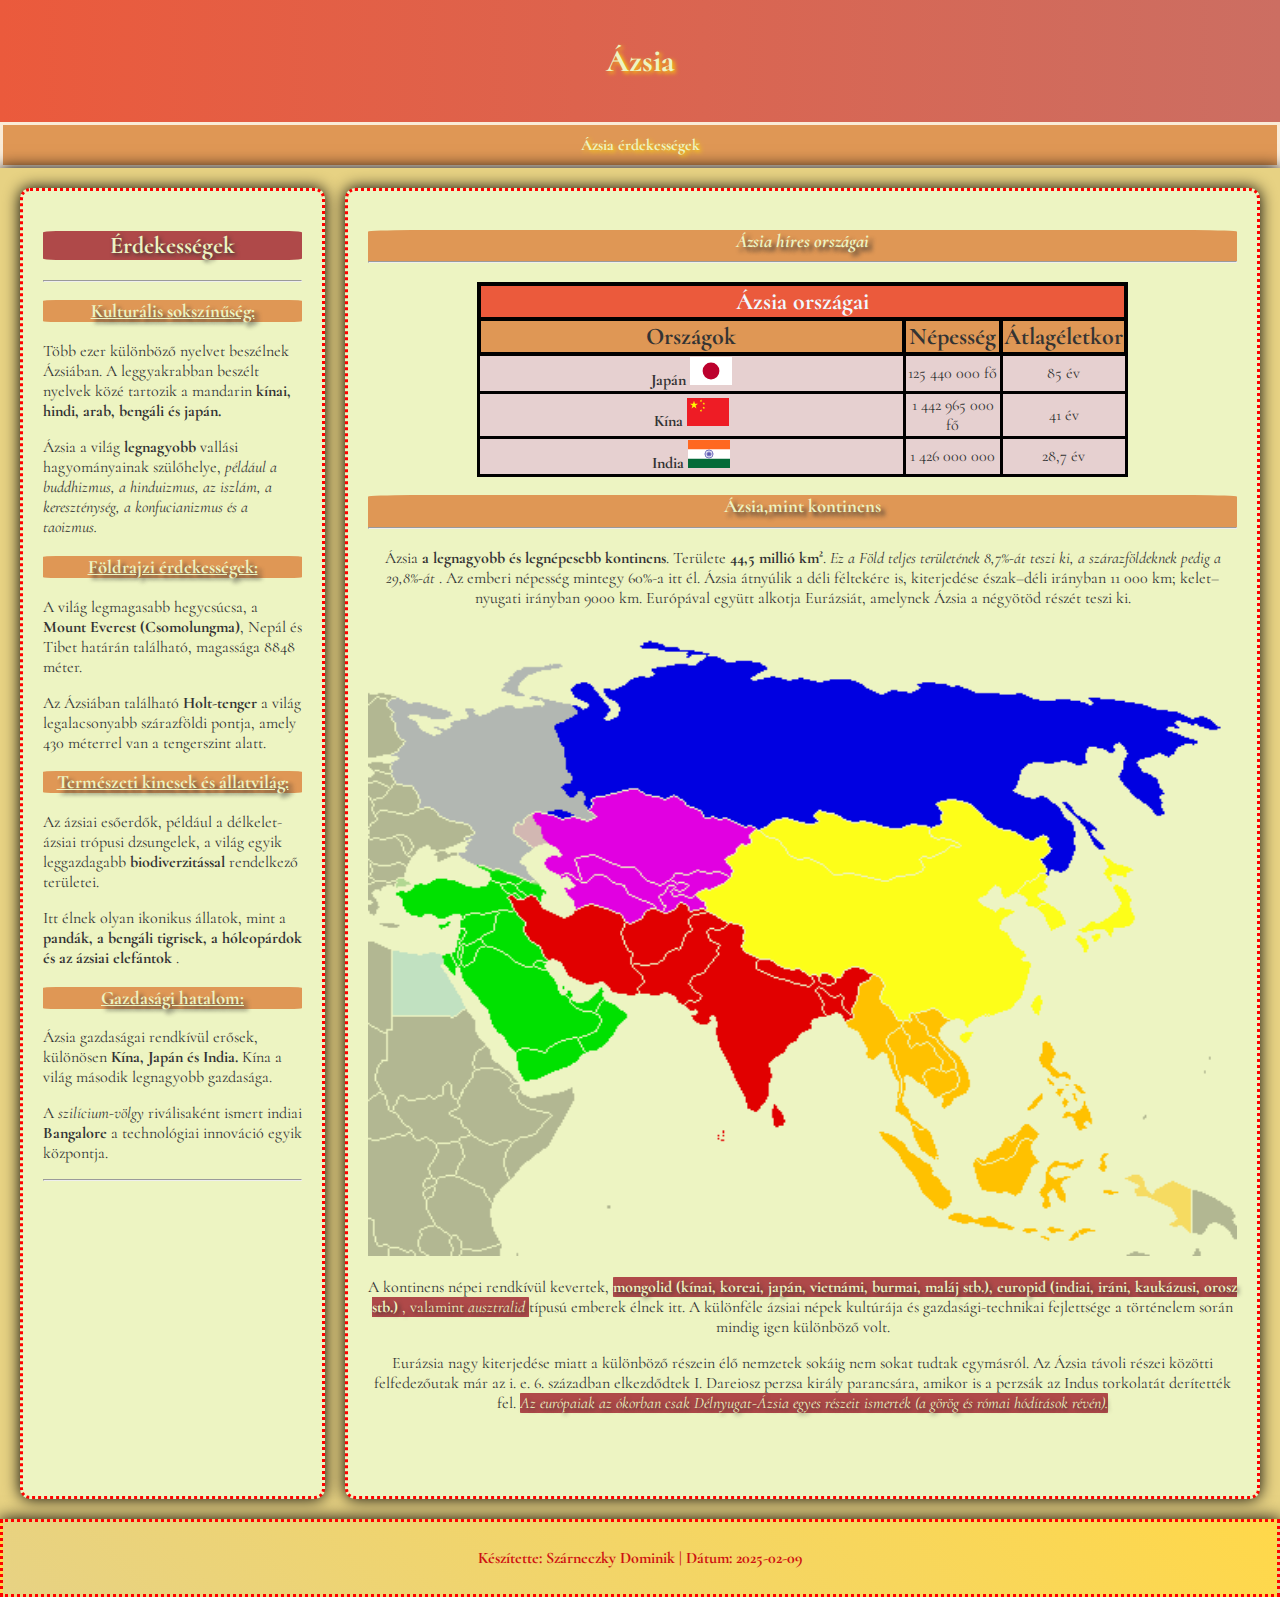
<file: index.html>
<!DOCTYPE html>
<html lang="hu">

<head>
    <meta charset="UTF-8">
    <meta name="viewport" content="width=device-width, initial-scale=1.0">
    <title>Ázsia ismertetése</title>
    <link href="https://fonts.googleapis.com/css2?family=Roboto:wght@400;700&display=swap" rel="stylesheet">
    <link rel="stylesheet" href="azsia.css">
    <link rel="shortcut icon" href="Asia_satellite_orthographic.jpg" type="image/x-icon">
    <link rel="preconnect" href="https://fonts.googleapis.com">
    <link rel="preconnect" href="https://fonts.gstatic.com" crossorigin>
    <link href="https://fonts.googleapis.com/css2?family=Cormorant:ital,wght@0,300..700;1,300..700&display=swap"
        rel="stylesheet">
</head>

<body>
    <header>
        <span class="cimsor"><h1>Ázsia</h1></span>
    </header>
    <nav>
        <ul>
            <li><a href="index.html" class="cimsor"><b>Ázsia érdekességek</b></a>
                
               <ul class="dropdown">
                <li><a href="index.html"><b>Ázsia</b></a>
                   <li><a href="állatok.html"><b>Állatok</b></a>      
                    <li><a href="turizmus.html"><b>Turizmus</b></a></li>
                    <li><a href="galeria.html"><b>Galéria</b></a></li>
                </ul>
            </li>
        </ul>
    </nav>
    <main>
        <section>
            
                <h2 class="érdekességek">Érdekességek</h2>
            
            <hr>
            <h3 class="Cim1"><u>Kulturális sokszínűség:</u></h3>
            <p>
                Több ezer különböző nyelvet beszélnek Ázsiában. A leggyakrabban beszélt nyelvek közé tartozik a mandarin
                <b>kínai, hindi, arab, bengáli és japán.</b>
            </p>
            <p>
                Ázsia a világ <b>legnagyobb</b> vallási hagyományainak szülőhelye, <i>
                    például a buddhizmus, a hinduizmus,
                    az
                    iszlám, a kereszténység, a konfucianizmus és a taoizmus.
                </i>
            </p>
            <h3 class="Cim1"><u>Földrajzi érdekességek:</u></h3>
            <p> A világ legmagasabb hegycsúcsa, a <b>Mount Everest (Csomolungma)</b>, Nepál és Tibet határán található,
                magassága 8848 méter. </p>
            <p>
                Az Ázsiában található <b>Holt-tenger</b> a világ legalacsonyabb szárazföldi pontja, amely 430 méterrel
                van a
                tengerszint alatt.</p>
            <h3 class="Cim1"><u>Természeti kincsek és állatvilág:</u></h3>
            <p>Az ázsiai esőerdők, például a délkelet-ázsiai trópusi dzsungelek, a világ egyik leggazdagabb
                <b>biodiverzitással</b> rendelkező területei.
            </p>
            <p>
                Itt élnek olyan ikonikus állatok, mint a <b>
                    pandák, a bengáli tigrisek, a hóleopárdok és az ázsiai
                    elefántok
                </b>.</p>

            <h3 class="Cim1"><u>Gazdasági hatalom:</u></h3>

            <p>Ázsia gazdaságai rendkívül erősek, különösen <b>Kína, Japán és India.</b> Kína a világ második legnagyobb
                gazdasága. </p>
            <p>
                A <i>szilícium-völgy</i> riválisaként ismert indiai <b>Bangalore</b> a technológiai innováció egyik
                központja.</p>
            <hr>
        </section>
        <aside>
            <h3 class="Cim1"><i>Ázsia híres országai
                    <hr>
                </i></h3>
            <table class="center">
                <tr><th colspan="3">Ázsia országai</th></tr>
                <tr>
                    <th>Országok</th>
                    <th>Népesség</th>
                    <th>Átlagéletkor</th>
                </tr>
                <tr>
                    <td><b>Japán</b> <img src="Flag_of_Japan.svg"></td>
                    <td>125 440 000 fő</td>
                    <td>85 év</td>
                </tr>
                <tr>
                    <td><b>Kína</b> <img src="Flag_of_the_People's_Republic_of_China.svg"></td>
                    <td>1 442 965 000 fő</td>
                    <td>41 év</td>
                </tr>
                <tr>
                    <td><b>India</b> <img src="Flag_of_India.svg"></td>
                    <td>1 426 000 000</td>
                    <td>28,7 év</td>
                </tr>
            </table>
            <h3 class="Cim1">Ázsia,mint kontinens
                <hr>
            </h3>
            <p>Ázsia <b>a legnagyobb és legnépesebb kontinens</b>. Területe <b>44,5 millió km²</b>. <i>
                    Ez a Föld teljes területének
                    8,7%-át teszi ki, a szárazföldeknek pedig a 29,8%-át
                </i>. Az emberi népesség mintegy 60%-a itt él.
                Ázsia átnyúlik a déli féltekére is, kiterjedése észak–déli irányban 11 000 km; kelet–nyugati irányban
                9000 km. Európával együtt alkotja Eurázsiát, amelynek Ázsia a négyötöd részét teszi ki.</p>
            <a href="Location-Asia-UNsubregions.png" target="_blank"><img class="kep" src="Location-Asia-UNsubregions.png"></a>
            <br>
            <p>
                A kontinens népei rendkívül kevertek, <span class="fontos">
                    <b>
                        mongolid (kínai, koreai, japán, vietnámi, burmai, maláj stb.), europid
                        (indiai, iráni, kaukázusi, orosz stb.)
                    </b>, valamint <i>ausztralid</i>
                </span> típusú emberek élnek itt. A különféle ázsiai
                népek kultúrája és gazdasági-technikai fejlettsége a történelem során mindig igen különböző volt.
            </p>

            <p>
                Eurázsia nagy kiterjedése miatt a különböző részein élő nemzetek sokáig nem sokat tudtak egymásról. Az Ázsia
                távoli részei közötti felfedezőutak már az i. e. 6. században elkezdődtek I. Dareiosz perzsa király
                parancsára, amikor is a perzsák az Indus torkolatát derítették fel. <span class="fontos">
                    <i>
                        Az európaiak az ókorban csak
                        Délnyugat-Ázsia egyes részeit ismerték (a görög és római hódítások révén).
                    </i>
                </span>
            </p>
        </aside>
    </main>
    <footer>
        <p><b>Készítette: Szárneczky Dominik | Dátum: 2025-02-09</b></p>
    </footer>
</body>

</html>
</file>
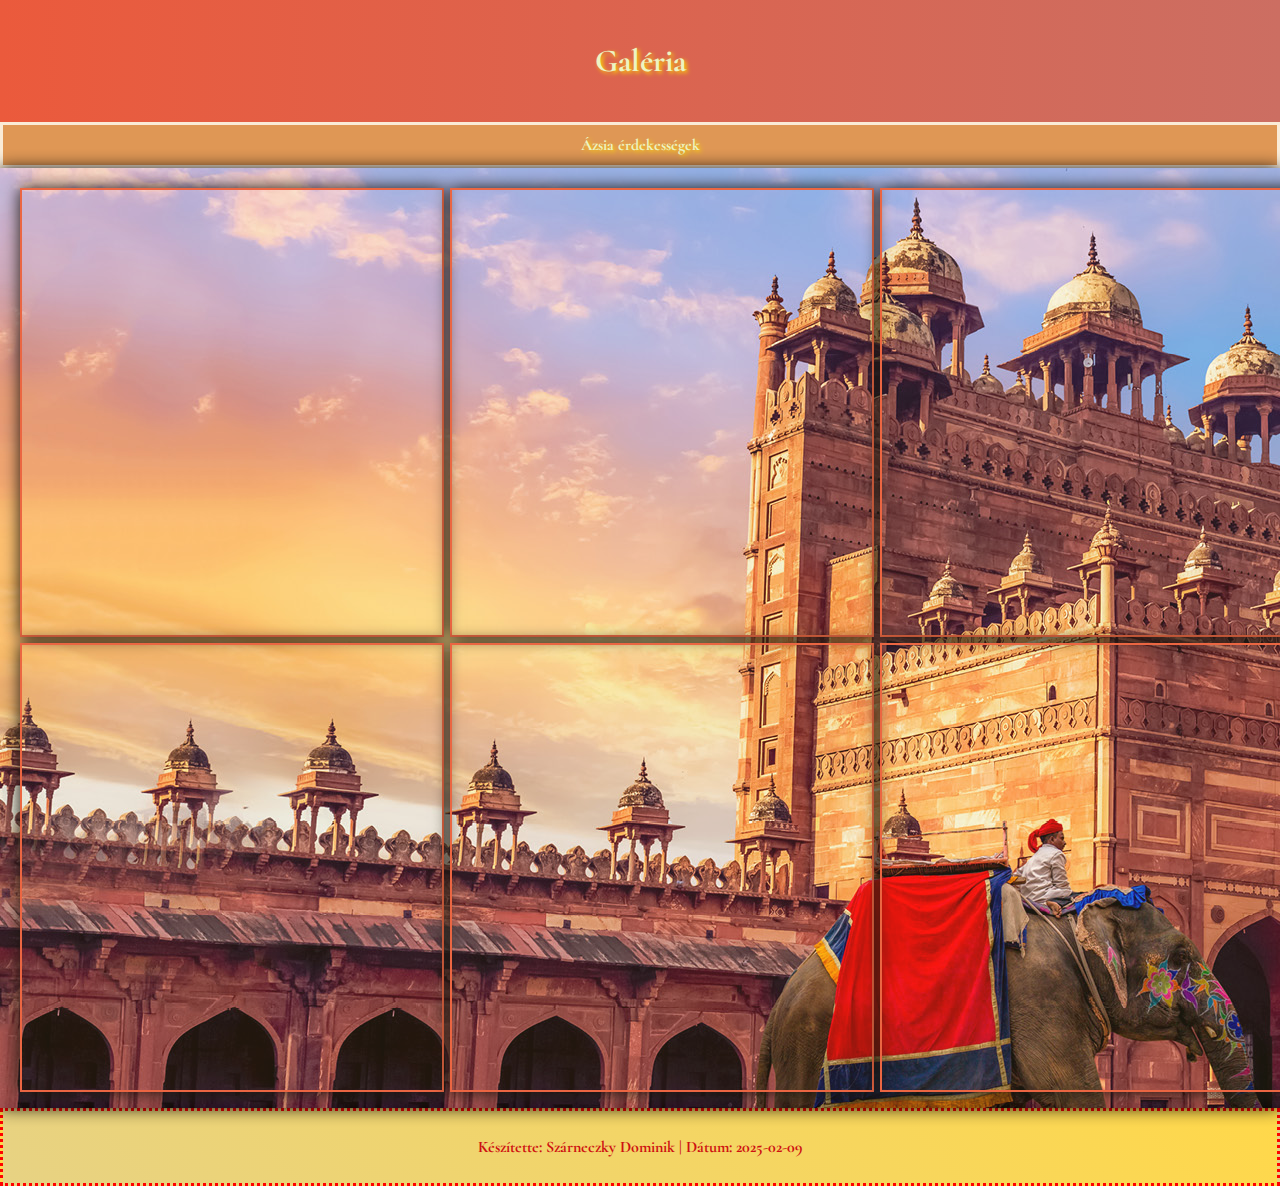
<file: galeria.html>
<!DOCTYPE html>
<html lang="hu">

<head>
    <meta charset="UTF-8">
    <meta name="viewport" content="width=device-width, initial-scale=1.0">
    <title>Ázsia ismertetése</title>
    <link href="https://fonts.googleapis.com/css2?family=Roboto:wght@400;700&display=swap" rel="stylesheet">
    <link rel="stylesheet" href="azsia.css">
    <link rel="shortcut icon" href="Asia_satellite_orthographic.jpg" type="image/x-icon">
    <link rel="preconnect" href="https://fonts.googleapis.com">
    <link rel="preconnect" href="https://fonts.gstatic.com" crossorigin>
    <link href="https://fonts.googleapis.com/css2?family=Cormorant:ital,wght@0,300..700;1,300..700&display=swap"
        rel="stylesheet">
</head>

<body>
    <header>
        <span class="cimsor">
            <h1>Galéria</h1>
        </span>
    </header>
    <nav>
        <ul>
            <li><a href="index.html" class="cimsor"><b>Ázsia érdekességek</b></a>

                <ul class="dropdown">
                    <li><a href="index.html"><b>Ázsia</b></a>
                    <li><a href="állatok.html"><b>Állatok</b></a>
                    <li><a href="turizmus.html"><b>Turizmus</b></a></li>
                    <li><a href="galeria.html"><b>Galéria</b></a></li>
                </ul>
            </li>
        </ul>
    </nav>
    <main class="háttér">
        <div class="video-grid">
            <div  class="video-item">
                <iframe width="560" height="315"
                    src="https://www.youtube.com/embed/liicB4PVlq0?si=3MQyJ_7R8hcygKGP&amp;controls=0"
                    title="YouTube video player" frameborder="0"
                    allow="accelerometer; autoplay; clipboard-write; encrypted-media; gyroscope; picture-in-picture; web-share"
                    referrerpolicy="strict-origin-when-cross-origin" allowfullscreen></iframe>
            </div>
            <div class="video-item">
                <iframe width="560" height="315" src="https://www.youtube.com/embed/tbxOCR6T7pM?si=LxFy_VtlJyIy6lfK"
                    title="YouTube video player" frameborder="0"
                    allow="accelerometer; autoplay; clipboard-write; encrypted-media; gyroscope; picture-in-picture; web-share"
                    referrerpolicy="strict-origin-when-cross-origin" allowfullscreen></iframe>
            </div>
            <div class="video-item">
                <iframe width="560" height="315" src="https://www.youtube.com/embed/d7DLkksOfgg?si=BLr3Geoj1dRv5syu"
                    title="YouTube video player" frameborder="0"
                    allow="accelerometer; autoplay; clipboard-write; encrypted-media; gyroscope; picture-in-picture; web-share"
                    referrerpolicy="strict-origin-when-cross-origin" allowfullscreen></iframe>
            </div>
            <div class="video-item">
                <iframe width="560" height="315" src="https://www.youtube.com/embed/mJ_C4wrWgEs?si=DhxCMaFoqJeAPsBq"
                    title="YouTube video player" frameborder="0"
                    allow="accelerometer; autoplay; clipboard-write; encrypted-media; gyroscope; picture-in-picture; web-share"
                    referrerpolicy="strict-origin-when-cross-origin" allowfullscreen></iframe>
            </div>
            <div class="video-item">
                <iframe width="560" height="315" src="https://www.youtube.com/embed/o_koj1JqllY?si=f92FHhWHLOe5-VXr"
                    title="YouTube video player" frameborder="0"
                    allow="accelerometer; autoplay; clipboard-write; encrypted-media; gyroscope; picture-in-picture; web-share"
                    referrerpolicy="strict-origin-when-cross-origin" allowfullscreen></iframe>
            </div>
            <div class="video-item">
                <iframe width="560" height="315" src="https://www.youtube.com/embed/tsfW_DHRD10?si=7HqIqgAgMrVaLFtY"
                    title="YouTube video player" frameborder="0"
                    allow="accelerometer; autoplay; clipboard-write; encrypted-media; gyroscope; picture-in-picture; web-share"
                    referrerpolicy="strict-origin-when-cross-origin" allowfullscreen></iframe>
            </div>
        </div>
    </main>
    <footer>
        <p><b>Készítette: Szárneczky Dominik | Dátum: 2025-02-09</b></p>
    </footer>
</body>

</html>
</file>
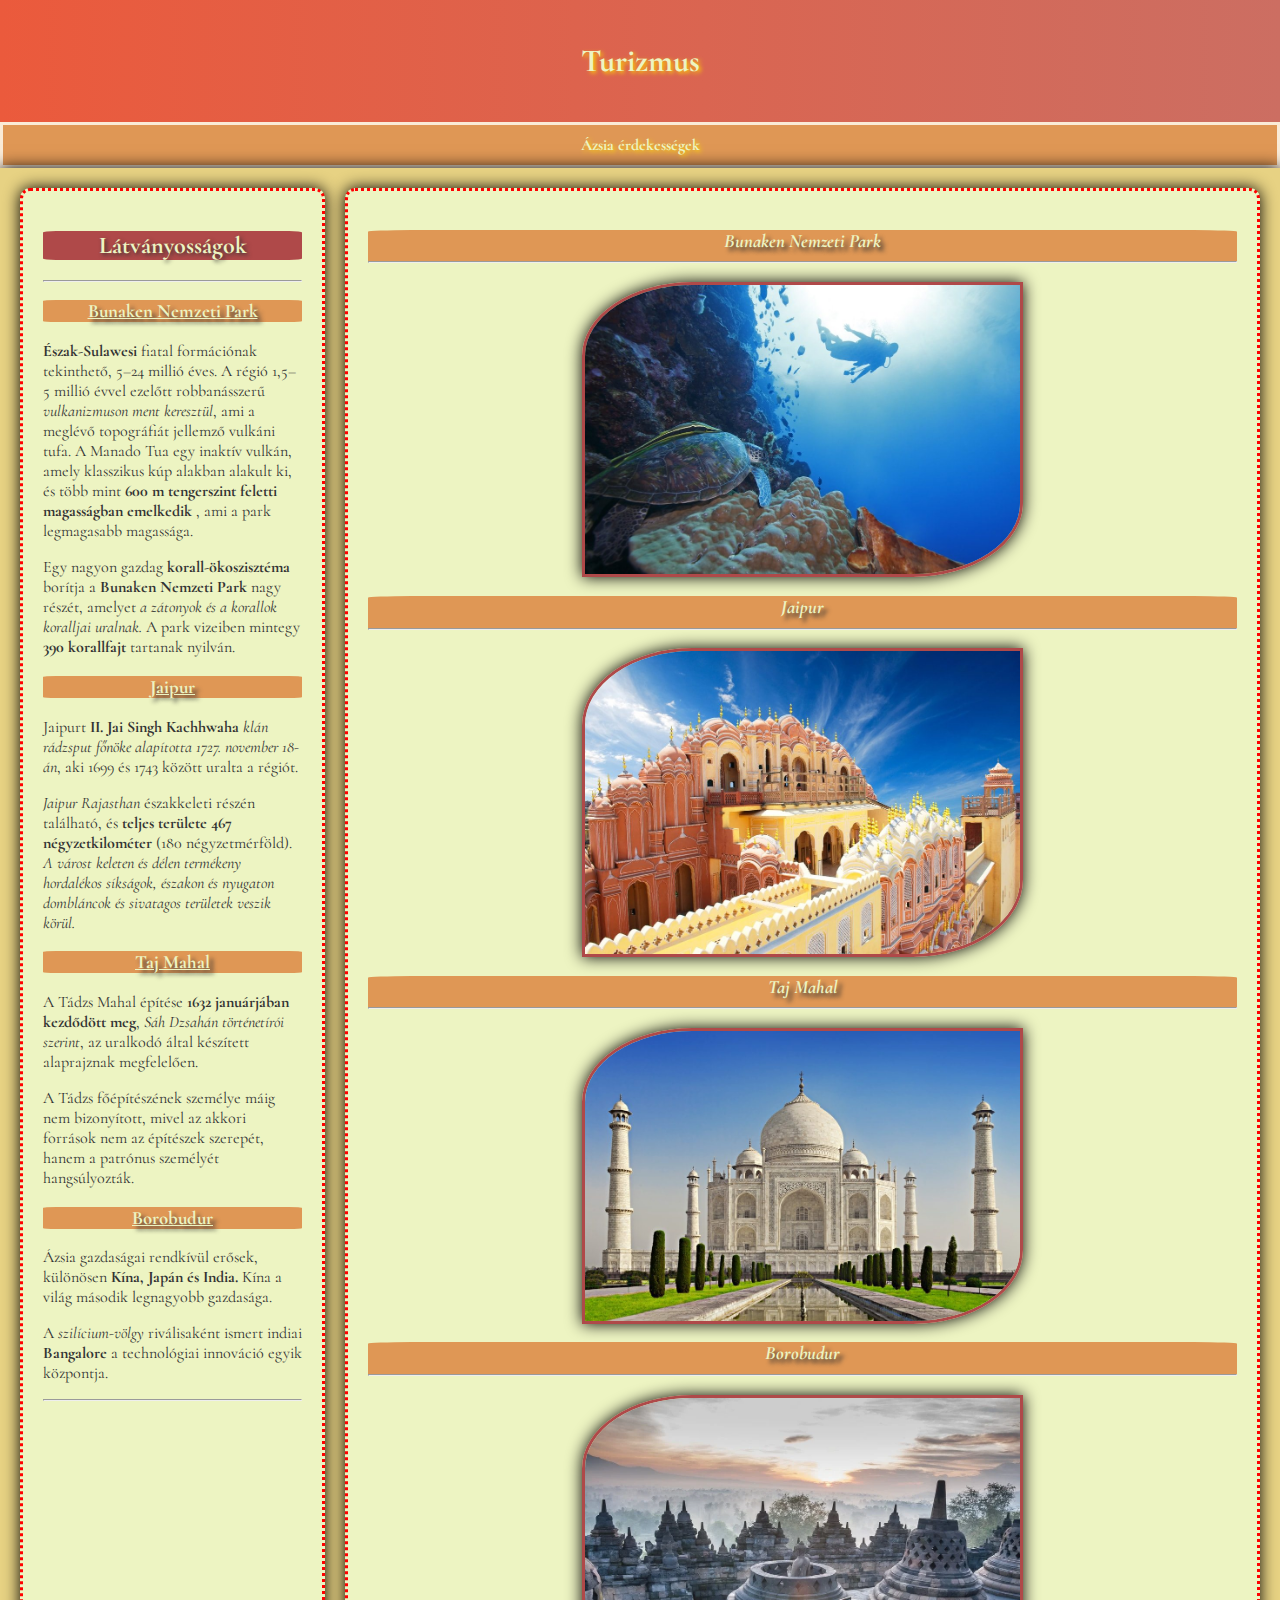
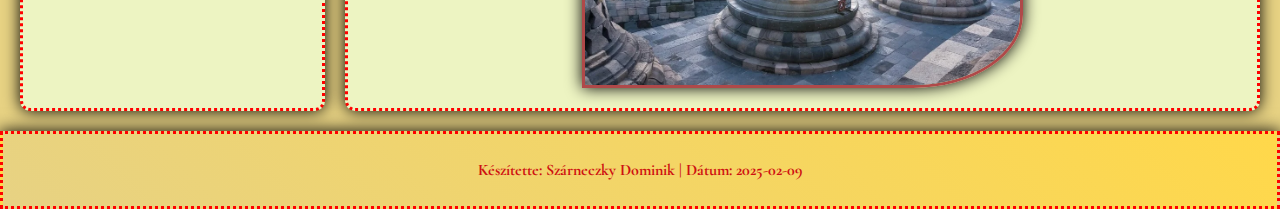
<file: turizmus.html>
<!DOCTYPE html>
<html lang="hu">

<head>
    <meta charset="UTF-8">
    <meta name="viewport" content="width=device-width, initial-scale=1.0">
    <title>Ázsia ismertetése</title>
    <link href="https://fonts.googleapis.com/css2?family=Roboto:wght@400;700&display=swap" rel="stylesheet">
    <link rel="stylesheet" href="azsia.css">
    <link rel="shortcut icon" href="Asia_satellite_orthographic.jpg" type="image/x-icon">
    <link rel="preconnect" href="https://fonts.googleapis.com">
    <link rel="preconnect" href="https://fonts.gstatic.com" crossorigin>
    <link href="https://fonts.googleapis.com/css2?family=Cormorant:ital,wght@0,300..700;1,300..700&display=swap"
        rel="stylesheet">
</head>

<body>
    <header>
        <span class="cimsor">
            <h1>Turizmus</h1>
        </span>
    </header>
    <nav>
        <ul>
            <li><a href="index.html" class="cimsor"><b>Ázsia érdekességek</b></a>
                
               <ul class="dropdown">
                <li><a href="index.html"><b>Ázsia</b></a>
                   <li><a href="állatok.html"><b>Állatok</b></a>      
                    <li><a href="turizmus.html"><b>Turizmus</b></a></li>
                    <li><a href="galeria.html"><b>Galéria</b></a></li>
                </ul>
            </li>
        </ul>
    </nav>
    <main>
        <section>

            <h2 class="érdekességek">Látványosságok</h2>

            <hr>
            <h3 class="Cim1"><u>Bunaken Nemzeti Park</u></h3>
            <p>
                <b>Észak-Sulawesi</b> fiatal formációnak tekinthető, 5–24 millió éves. A régió 1,5–5 millió évvel
                ezelőtt
                robbanásszerű <i>vulkanizmuson ment keresztül</i>, ami a meglévő topográfiát jellemző vulkáni tufa. A
                Manado
                Tua egy inaktív vulkán, amely klasszikus kúp alakban alakult ki, és több mint <b>
                    600 m tengerszint feletti
                    magasságban emelkedik
                </b>, ami a park legmagasabb magassága.
            </p>
            <p>
                Egy nagyon gazdag <b>korall-ökoszisztéma</b> borítja a <b>Bunaken Nemzeti Park</b> nagy részét, amelyet
                <i>
                    a zátonyok és
                    a korallok koralljai uralnak.
                </i> A park vizeiben mintegy <b>390 korallfajt</b> tartanak nyilván.
            </p>
            <h3 class="Cim1"><u>Jaipur</u></h3>
            <p> Jaipurt<b> II. Jai Singh Kachhwaha</b> <i>klán rádzsput főnöke alapította 1727. november 18-án</i>, aki
                1699 és 1743
                között uralta a régiót. </p>
            <p>
                <i>Jaipur Rajasthan </i>északkeleti részén található, és <b>teljes területe 467 négyzetkilométer
                </b>(180
                négyzetmérföld). <i>
                    A várost keleten és délen termékeny hordalékos síkságok, északon és nyugaton dombláncok
                    és sivatagos területek veszik körül.
                </i>
            </p>
            <h3 class="Cim1"><u>Taj Mahal</u></h3>
            <p>A Tádzs Mahal építése <b>1632 januárjában kezdődött meg</b>, <i>Sáh Dzsahán történetírói szerint</i>, az uralkodó által
                készített alaprajznak megfelelően.
            </p>
            <p>
                A Tádzs főépítészének személye máig nem bizonyított, mivel az akkori források nem az építészek szerepét,
                hanem a patrónus személyét hangsúlyozták.</p>

            <h3 class="Cim1"><u>Borobudur</u></h3>

            <p>Ázsia gazdaságai rendkívül erősek, különösen <b>Kína, Japán és India.</b> Kína a világ második legnagyobb
                gazdasága. </p>
            <p>
                A <i>szilícium-völgy</i> riválisaként ismert indiai <b>Bangalore</b> a technológiai innováció egyik
                központja.</p>
            <hr>
        </section>
        <aside>
            <h3 class="Cim1"><i>Bunaken Nemzeti Park
                    <hr>
                </i></h3><img src="bunaken-min.jpg" class="keptur">
                <h3 class="Cim1"><i>Jaipur
                    <hr>
                </i></h3><img src="jaipur-min.jpg" class="keptur">
                <h3 class="Cim1"><i>Taj Mahal
                    <hr>
                </i></h3><img src="taj-mahal-min.jpg" class="keptur">
                <h3 class="Cim1"><i>Borobudur
                    <hr>
                </i></h3><img src="borobudur-min.webp" class="keptur">



        </aside>
    </main>
    <footer>
        <p><b>Készítette: Szárneczky Dominik | Dátum: 2025-02-09</b></p>
    </footer>
</body>

</html>
</file>
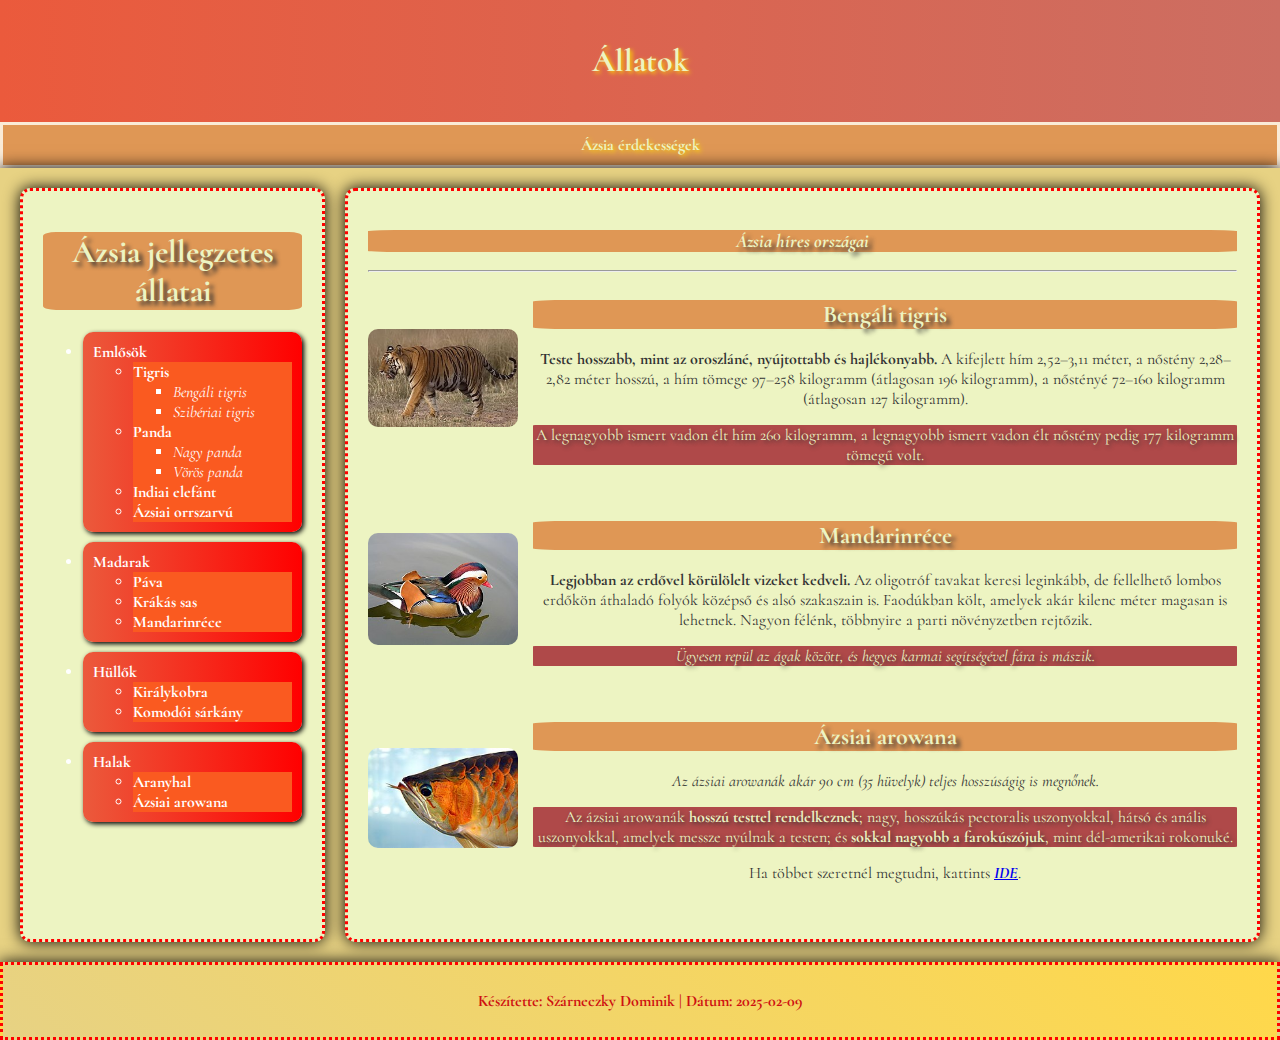
<file: állatok.html>
<!DOCTYPE html>
<html lang="hu">

<head>
    <meta charset="UTF-8">
    <meta name="viewport" content="width=device-width, initial-scale=1.0">
    <title>Ázsia ismertetése</title>
    <link href="https://fonts.googleapis.com/css2?family=Roboto:wght@400;700&display=swap" rel="stylesheet">
    <link rel="stylesheet" href="azsia.css">
    <link rel="shortcut icon" href="Asia_satellite_orthographic.jpg" type="image/x-icon">
    <link rel="preconnect" href="https://fonts.googleapis.com">
    <link rel="preconnect" href="https://fonts.gstatic.com" crossorigin>
    <link href="https://fonts.googleapis.com/css2?family=Cormorant:ital,wght@0,300..700;1,300..700&display=swap"
        rel="stylesheet">
</head>

<body>
    <header>
        <span class="cimsor">
            <h1>Állatok</h1>
        </span>
    </header>
    <nav>
        <ul>
            <li><a href="index.html" class="cimsor"><b>Ázsia érdekességek</b></a>

                <ul class="dropdown">
                    <li><a href="index.html"><b>Ázsia</b></a>
                    <li><a href="állatok.html"><b>Állatok</b></a>
                    <li><a href="turizmus.html"><b>Turizmus</b></a></li>
                    <li><a href="galeria.html"><b>Galéria</b></a></li>
                </ul>
            </li>
        </ul>
    </nav>
    <main>
        <section>
            <h1 class="alhh">Ázsia jellegzetes állatai</h1>
            <ul class="alla">
                <li><b>Emlősök</b>
                    <ul>
                        <li><b>Tigris</b>
                            <b>
                                <ul>
                            </b>
                        <li><i>Bengáli tigris</i></li>
                        <li><i>Szibériai tigris</i></li>
                    </ul>
                </li>
                <li><b>Panda</b>
                    <ul>
                        <li><i>Nagy panda</i></li>
                        <li><i>Vörös panda</i></li>
                    </ul>
                </li>
                <li><b>Indiai elefánt</b></li>
                <li><b>Ázsiai orrszarvú</b></li>
            </ul>
            </li>
            <li><b>Madarak</b>
                <ul>
                    <li><b>Páva</b></li>
                    <li><b>Krákás sas</b></li>
                    <li><b>Mandarinréce</b></li>
                </ul>
            </li>
            <li><b>Hüllők</b>
                <ul>
                    <li><b>Királykobra</b></li>
                    <li><b>Komodói sárkány</b></li>
                </ul>
            </li>
            <li><b>Halak</b>
                <ul>
                    <li><b>Aranyhal</b></li>
                    <li><b>Ázsiai arowana</b></li>
                </ul>
            </li>
            </ul>

        </section>
        <aside>
            <h3 class="Cim1"><i>Ázsia híres országai</i></h3>
            <hr>
        
            <div class="item">
                <a href="Tigerramki.jpg" target="_blank"><img src="Tigerramki.jpg" alt="Bengáli tigris"></a>
                <div>
                    <h2 class="Cim1"><b>Bengáli tigris</b></h2>
                    <p><b>Teste hosszabb, mint az oroszláné, nyújtottabb és hajlékonyabb.</b> A kifejlett hím 2,52–3,11 méter, a nőstény 2,28–2,82 méter hosszú, a hím tömege 97–258 kilogramm (átlagosan 196 kilogramm), a nőstényé 72–160 kilogramm (átlagosan 127 kilogramm).</p>
                    <p class="fontos">
                        A legnagyobb ismert vadon élt hím 260 kilogramm, a legnagyobb ismert vadon élt nőstény pedig 177 kilogramm tömegű volt.
                    </p>
                </div>
            </div>
        
            <div class="item">
                <a href="Mandarin-Ente.jpg" target="_blank"><img src="Mandarin-Ente.jpg" alt="Mandarinréce"></a>
                <div>
                    <h2 class="Cim1"><b>Mandarinréce</b></h2>
                    <p><b>Legjobban az erdővel körülölelt vizeket kedveli.</b> Az oligotróf tavakat keresi leginkább, de fellelhető lombos erdőkön áthaladó folyók középső és alsó szakaszain is. Faodúkban költ, amelyek akár kilenc méter magasan is lehetnek. Nagyon félénk, többnyire a parti növényzetben rejtőzik.</p>
                    <p class="fontos">
                        <i>Ügyesen repül az ágak között, és hegyes karmai segítségével fára is mászik.</i>
                    </p>
                </div>
            </div>
        
            <div class="item">
                <a href="Arowana.jpg" target="_blank"><img src="Arowana.jpg" alt="Ázsiai arowana"></a>
                <div>
                    <h2 class="Cim1"><b>Ázsiai arowana</b></h2>
                    <p><i>Az ázsiai arowanák akár 90 cm (35 hüvelyk) teljes hosszúságig is megnőnek.</i></p>
                    <p class="fontos">
                        Az ázsiai arowanák <b>hosszú testtel rendelkeznek</b>; nagy, hosszúkás pectoralis uszonyokkal, hátsó és anális uszonyokkal, amelyek messze nyúlnak a testen; és <b>sokkal nagyobb a farokúszójuk</b>, mint dél-amerikai rokonuké.
                    </p>
                    <p>Ha többet szeretnél megtudni, kattints <a href="https://en.wikipedia.org/wiki/Asian_arowana" target="_blank"><b><i>IDE</i></b></a>.</p>
                </div>
            </div>
        
        </aside>
    </main>
    <footer>
        <p><b>Készítette: Szárneczky Dominik | Dátum: 2025-02-09</b></p>
    </footer>
</body>

</html>
</file>
<file: azsia.css>
body {
    font-family: 'Roboto', sans-serif;
    margin: 0;
    background-color: #E7D283;
    color: #333;
    overflow-x: hidden;
    
}

header {
    background: linear-gradient(90deg, #EB5A3C,#cc6e62);
    color: white;
    padding: 1.25em;
    text-align: center;
    animation: slideIn 1s ease-in-out;
    position: sticky;
    top: 0;
    z-index: 1000;
    font-family: "Cormorant", serif;
}

nav {
    display: flex;
    justify-content: center;
    background: #DF9755;
    font-family: "Cormorant", serif;
    border: 0.2em solid antiquewhite;
    
}


nav a {
    text-decoration: none;
    color: white;
    padding: 0.625em 1.25em;
    display: block;
    transition: background 2s;
}
nav ul {
    list-style: none;
    margin: 0;
    padding: 0;
    display: flex;
    transition: transform 2s ease;
}
.érdekességek{
   
   color: #EDF4C2;background-color: #af4949;border-radius: 5%;text-shadow: 2px 2px 4px #333;
}
.Cim1{
    color: #EDF4C2;background-color:#DF9755;border-radius: 5%;text-shadow: 4px 4px 4px #333;
    text-align: center;
}

nav li {
    position: relative;
}
nav a:hover {
    background:  #EB5A3C;
    transform: scale(1.5);
}

nav ul ul {
    display: none;
    position: absolute;
    background:  #EB5A3C;
    top: 100%;
    left: 0;
    flex-direction: column;
}

nav li:hover > ul {
    display: flex;
}
nav ul li:hover .dropdown {
    display: block; 
} 
.dropdown li {
    border-top: 1px solid #555;
    justify-content: center;
}

.dropdown li a {
    background-color: gold;
    padding: 0.625rem;
    border: 0.2em solid red;
    text-align: center;
    color: #250404;
}
.háttér{
    background-image: url(R.jpg);
    opacity: 0.9;
}

.dropdown li a:hover {
    background: linear-gradient(90deg, gold, #EB5A3C);
    border: 0.2em solid #E7D283;
    border-radius: 10%;
    text-align: center;
    color: rgb(26, 10, 10);
    
}
.video-grid {
    display: grid;
    grid-template-columns: repeat(3, 1fr); 
    grid-template-rows: repeat(2, 1fr); 
    gap: 10px; 
    width: 100vw; 
    height: 100vh; 
    margin: 0 auto; 
}

.video-item iframe {
    width: 100%; 
    height: 100%; 
    border: 0.125em solid #EB5A3C; 
    box-shadow:0 0 1em rgb(0,0,0) ;
}




main {
    display: grid;
    grid-template-columns: 1fr 3fr;
    gap: 1.25em;
    padding: 1.25em;
    font-family: "Cormorant", serif;
}

.gallery {
    display: flex;
    flex-wrap: wrap;
    gap: 0.625em;
}

.gallery img {
    width: calc(33.333% - 0.625em);
    height: auto;
}

footer {
    background: linear-gradient(45deg,#E7D283, #ffd84a);
    color: rgb(206, 17, 17);
    text-align: center;
    padding: 0.625em;
    font-family: "Cormorant", serif;
    border: 0.1875em dotted red;
    box-shadow: 0 0 1em rgb(0,0,0);
    
}

table {
    border-collapse: collapse;
    width: 75%;
    background-color: rgb(230, 208, 208);
    font-size: 1.5em;
    font-family: "Cormorant", serif;
}

table th, table td {
    border: 0.1875em solid black;
    text-align: center;
    font-size: 1em;
    margin: 0 auto;
    
}
.alhh {
    text-align: center;
    color: #EDF4C2;background-color:#DF9755;border-radius: 5%;text-shadow: 4px 4px 4px #333;
}


.alla > li {
    margin: 0.625rem 0;
    padding: 0.625rem;
    border-radius: 0.625rem;
    box-shadow: 0.125rem 0.125rem 0.313rem rgba(0, 0, 0);
    background:linear-gradient(90deg,#EB5A3C,red) ;
    color: white;
    text-align: bold;
}

.alla > li > ul > li {
    background-color: rgb(250, 90, 32);
    color:white;
    
}

.alla > li > ul > ul > li {
    background-color: #ff9d34;
    color: white;
}

.alla > li > ul > ul > ul > li {
    background-color: #e97a1e;
    color: white;
}
aside{
    background-color:#EDF4C2;
    padding: 1.25em;
    border-radius: 0.625em;
    border: 0.1875em dotted red;
}
main{
    box-shadow: 0 0 1em rgb(0,0,0);
}
.item {
    display: flex;
    align-items: center;
    gap: 0.938rem; 
    margin-bottom: 1.25rem;
}

.item img {
    width: 9.375rem; 
    height: auto;
    border-radius: 0.625rem; 
}

.item div {
    flex: 1;
}
aside,section{box-shadow: 0 0 1em rgb(0,0,0);}
aside h3 {
    text-align: center;

}
table img{

width: 10%;
height: 10%;
}

section{
    background-color:#EDF4C2;
    padding: 1.25em;
    border-radius: 0.625em;
    font-family: "Cormorant", serif;
    border: 0.1875em dotted red;
    
}

.keptur{
    width: 50%;
    height: auto;
    border: 0.1875em solid #af4949;
    border-radius: 25% 0% 25% 0%;
    box-shadow: 0 0 1em rgb(0,0,0);
    padding: auto;
    display: block; 
    margin-left: auto; 
    margin-right: auto; 
}
table tr:first-child{background-color: #EB5A3C;color: aliceblue;}
table tr:nth-child(2){background-color: #DF9755;color: #333;border: 2px solid #af4949;}
table tr td{
    font-size: 16px;
    vertical-align: middle;
    text-align: center;
    padding: auto;
    
}
.center{
    margin-left: auto;
    margin-right: auto;

}
.kep{
    width: 100%;
}
section h2{
    text-align: center;
}
aside p{
    text-align: center;
}
aside img{ 
margin: auto;
height: 50%;
}
.fontos{color: #EDF4C2;background-color: #af4949;border-radius: 1%;text-shadow: 2px 2px 4px #333;}
.cimsor{color: #EDF4C2;text-shadow: 2px 2px 4px gold;}

@media (max-width: 768px) {
    main {
        grid-template-columns: 1fr;
    }

    .gallery img {
        width: calc(50% - 0.625em);
    }
}

@media (max-width: 480px) {
    .gallery img {
        width: 100%;
    }
}
</file>
